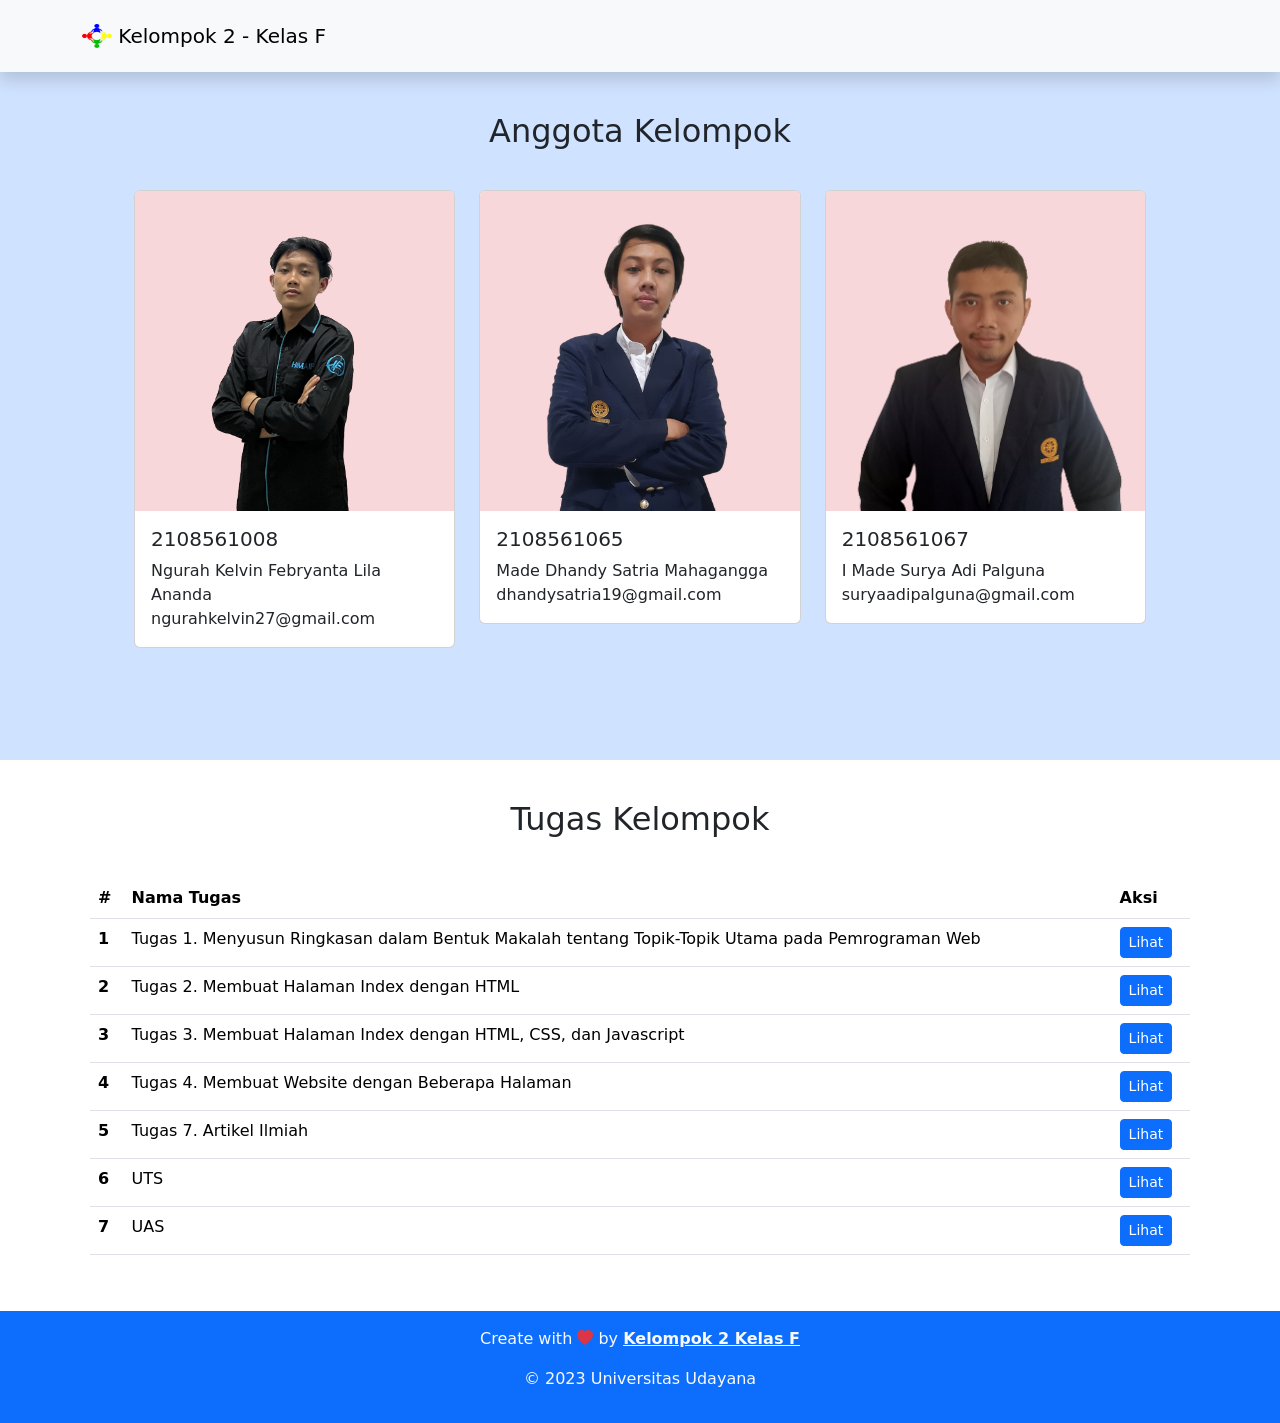
<file: index.html>
<!DOCTYPE html>
<html lang="en">

<head>
    <meta charset="UTF-8">
    <meta http-equiv="X-UA-Compatible" content="IE=edge">
    <meta name="Lihatport" content="width=device-width, initial-scale=1.0">
    <title>Kelompok 2 Kelas F | Pemrograman Berbasis Web</title>

    <!-- Link Favicon -->
    <link rel="shortcut icon" href="Assets/Logo_Kelompok-2_Kelas-F.png" type="image/x-icon">
    <!-- Akhir Link Favicon -->

    <!-- Link Bootstrap Icon -->
    <link rel="stylesheet" href="https://cdn.jsdelivr.net/npm/bootstrap-icons@1.10.3/font/bootstrap-icons.css">
    <!-- Akhir Link Bootstrap Icon -->

    <!-- Link Bootstrap CSS -->
    <link href="https://cdn.jsdelivr.net/npm/bootstrap@5.3.0-alpha1/dist/css/bootstrap.min.css" rel="stylesheet" integrity="sha384-GLhlTQ8iRABdZLl6O3oVMWSktQOp6b7In1Zl3/Jr59b6EGGoI1aFkw7cmDA6j6gD" crossorigin="anonymous">
    <!-- Akhir Link Bootstrap CSS -->
</head>

<body>
    <!-- Navbar -->
    <nav class="navbar bg-body-tertiary shadow p-md-3 fixed-top">
        <div class="container">
            <a class="navbar-brand" href="">
                <img src="Assets/Logo_Kelompok-2_Kelas-F.png" alt="Logo" width="30" height="24" class="d-inline-block align-text-top">
                Kelompok 2 - Kelas F
            </a>
        </div>
    </nav>
    <!-- Akhir Navbar -->

    <!-- Section Anggota Kelompok -->
    <section class="p-md-5 bg-primary-subtle">
        <div class="container p-md-5">
            <div class="row text-center p-md-3">
                <h2>Anggota Kelompok</h2>
            </div>
            <div class="row p-md-3">
                <div class="col-md-4">
                    <div class="card">
                        <img src="Assets/Foto_Ngurah-Kelvin-Febryanta-Lila-Ananda.png" class="card-img-top bg-danger-subtle" alt="Ngurah Kelvin">
                        <div class="card-body">
                            <h5 class="card-title">2108561008</h5>
                            <p class="card-text">
                                Ngurah Kelvin Febryanta Lila Ananda
                                <br>
                                ngurahkelvin27@gmail.com
                            </p>
                        </div>
                    </div>
                </div>
                <div class="col-md-4">
                    <div class="card">
                        <img src="Assets/Foto_Made-Dhandy-Satria-Mahagangga.png" class="card-img-top bg-danger-subtle" alt="Dhandy Satria">
                        <div class="card-body">
                            <h5 class="card-title">2108561065</h5>
                            <p class="card-text">
                                Made Dhandy Satria Mahagangga
                                <br>
                                dhandysatria19@gmail.com
                            </p>
                        </div>
                    </div>
                </div>
                <div class="col-md-4">
                    <div class="card">
                        <img src="Assets/Foto_I-Made-Surya-Adi-Palguna.png" class="card-img-top bg-danger-subtle" alt="Adi Palguna">
                        <div class="card-body">
                            <h5 class="card-title">2108561067</h5>
                            <p class="card-text">
                                I Made Surya Adi Palguna
                                <br>
                                suryaadipalguna@gmail.com
                            </p>
                        </div>
                    </div>
                </div>
            </div>
        </div>
    </section>
    <!-- Akhir Section Anggota Kelompok -->

    <!-- Section Tugas Kelompok -->
    <section class="p-md-2">
        <div class="container p-md-3">
            <div class="row text-center p-md-3">
                <h2>Tugas Kelompok</h2>
            </div>
            <div class="row p-md-3">
                <table class="table">
                    <thead>
                        <tr>
                            <th scope="col">#</th>
                            <th scope="col">Nama Tugas</th>
                            <th scope="col">Aksi</th>
                        </tr>
                    </thead>
                    <tbody>
                        <tr>
                            <th scope="row">1</th>
                            <td>Tugas 1. Menyusun Ringkasan dalam Bentuk Makalah tentang Topik-Topik Utama pada Pemrograman Web</td>
                            <td>
                                <a class="btn btn-primary btn-sm" href="https://docs.google.com/document/d/1Avw4nUpLgY9BjXIZb9jIZHSSeN2I4jPr/edit?usp=share_link&ouid=111552214435515886838&rtpof=true&sd=true" role="button">Lihat</a>
                            </td>
                        </tr>
                        <tr>
                            <th scope="row">2</th>
                            <td>Tugas 2. Membuat Halaman Index dengan HTML</td>
                            <td>
                                <a class="btn btn-primary btn-sm" href="" role="button">Lihat</a>
                            </td>
                        </tr>
                        <tr>
                            <th scope="row">3</th>
                            <td>Tugas 3. Membuat Halaman Index dengan HTML, CSS, dan Javascript</td>
                            <td>
                                <a class="btn btn-primary btn-sm" href="Tugas_3/" role="button">Lihat</a>
                            </td>
                        </tr>
                        <tr>
                            <th scope="row">4</th>
                            <td>Tugas 4. Membuat Website dengan Beberapa Halaman</td>
                            <td>
                                <a class="btn btn-primary btn-sm" href="Tugas_4/" role="button">Lihat</a>
                            </td>
                        </tr>
                        <tr>
                            <th scope="row">5</th>
                            <td>Tugas 7. Artikel Ilmiah</td>
                            <td>
                                <a class="btn btn-primary btn-sm" href="https://docs.google.com/document/d/1VzsjlF_UKRinSe4VlMOvZ8IBId6y3PqV/edit?usp=sharing&ouid=111552214435515886838&rtpof=true&sd=true" role="button">Lihat</a>
                            </td>
                        </tr>
                        <tr>
                            <th scope="row">6</th>
                            <td>UTS</td>
                            <td>
                                <a class="btn btn-primary btn-sm" href="UTS/" role="button">Lihat</a>
                            </td>
                        </tr>
                        <tr>
                            <th scope="row">7</th>
                            <td>UAS</td>
                            <td>
                                <a class="btn btn-primary btn-sm" href="UAS/" role="button">Lihat</a>
                            </td>
                        </tr>
                    </tbody>
                </table>
            </div>
        </div>
    </section>
    <!-- Akhir Section Tugas Kelompok -->

    <!-- Footer -->
    <footer class="text-center text-light bg-primary p-md-2">
        <div class="container p-md-2">
            <p>Create with <i class="bi bi-heart-fill text-danger"></i> by <a href="" class="text-light fw-bolder">Kelompok 2 Kelas F</a></p>
            <p>&copy; 2023 Universitas Udayana</p>
        </div>
    </footer>
    <!-- Akhir Footer -->

    <!-- Link Bootstrap JS -->
    <script src="https://cdn.jsdelivr.net/npm/bootstrap@5.3.0-alpha1/dist/js/bootstrap.bundle.min.js" integrity="sha384-w76AqPfDkMBDXo30jS1Sgez6pr3x5MlQ1ZAGC+nuZB+EYdgRZgiwxhTBTkF7CXvN" crossorigin="anonymous"></script>
    <!-- Akhir Link Bootstrap JS -->
</body>

</html>
</file>
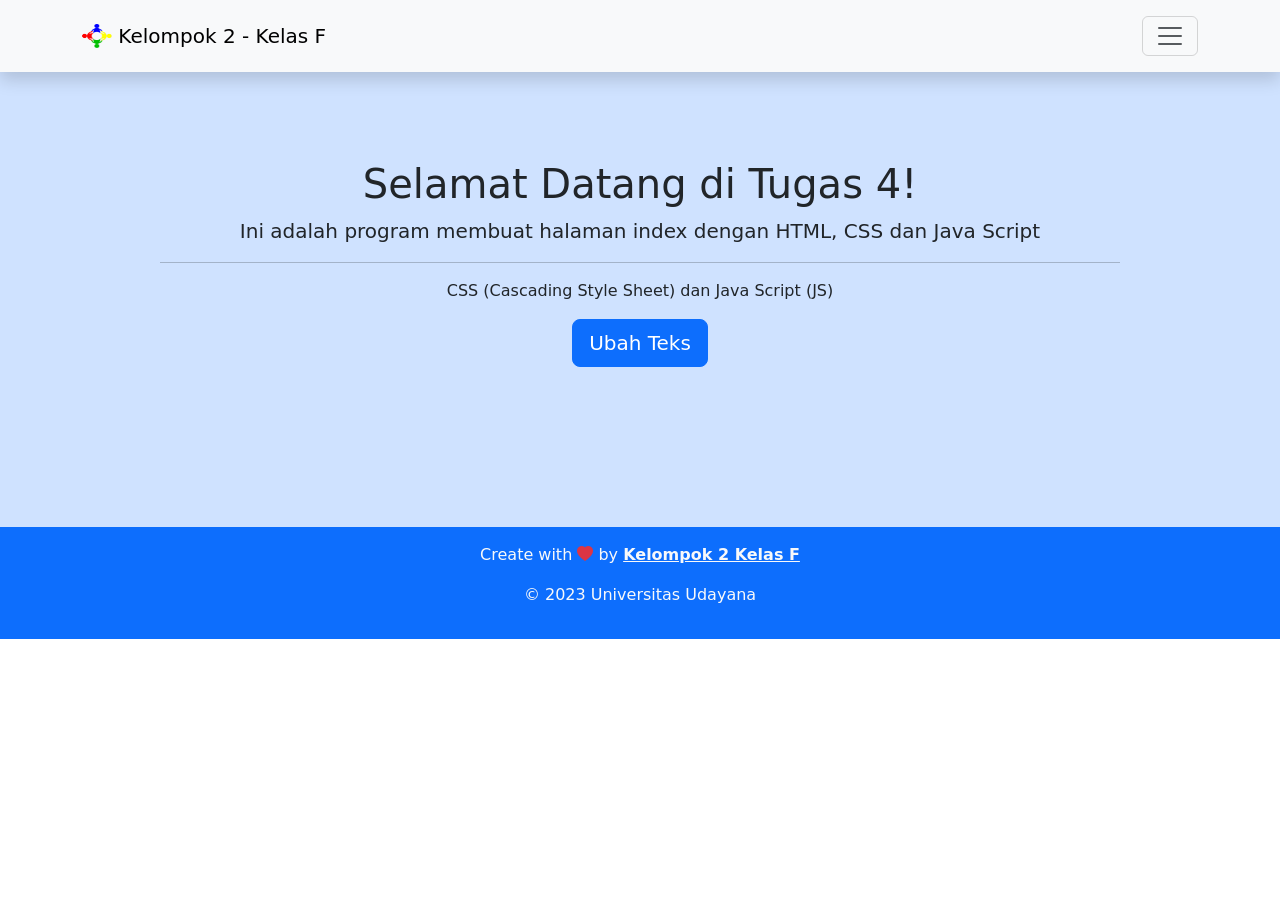
<file: Tugas_3/index.html>
<!DOCTYPE html>
<html lang="en">
<head>
    <meta charset="UTF-8">
    <meta http-equiv="X-UA-Compatible" content="IE=edge">
    <meta name="viewport" content="width=device-width, initial-scale=1.0">
    <title>CSS - Javascript | Kelompok 2 Kelas F</title>

    <!-- Link Favicon -->
    <link rel="shortcut icon" href="../Assets/Logo_Kelompok-2_Kelas-F.png" type="image/x-icon">
    <!-- Akhir Link Favicon -->
    
    <!-- Link Bootstrap Icon -->
    <link rel="stylesheet" href="https://cdn.jsdelivr.net/npm/bootstrap-icons@1.10.3/font/bootstrap-icons.css">
    <!-- Akhir Link Bootstrap Icon -->

    <!-- Link Bootstrap CSS -->
    <link href="https://cdn.jsdelivr.net/npm/bootstrap@5.3.0-alpha1/dist/css/bootstrap.min.css" rel="stylesheet" integrity="sha384-GLhlTQ8iRABdZLl6O3oVMWSktQOp6b7In1Zl3/Jr59b6EGGoI1aFkw7cmDA6j6gD" crossorigin="anonymous">
    <!-- Akhir Link Bootstrap CSS -->

    <!-- Link CSS -->
    <link rel="stylesheet" href="style.css">
    <!-- Akhir Link CSS -->
</head>
<body>
    <!-- Navbar -->
    <nav class="navbar bg-body-tertiary shadow p-md-3 fixed-top">
        <div class="container">
            <a class="navbar-brand" href="">
                <img src="../Assets/Logo_Kelompok-2_Kelas-F.png" alt="Logo" width="30" height="24" class="d-inline-block align-text-top">
                Kelompok 2 - Kelas F
            </a>
            <button class="navbar-toggler" type="button" data-bs-toggle="collapse" data-bs-target="#navbarSupportedContent" aria-controls="navbarSupportedContent" aria-expanded="false" aria-label="Toggle navigation">
                <span class="navbar-toggler-icon"></span>
            </button>
            <div class="collapse navbar-collapse" id="navbarSupportedContent">
                <ul class="navbar-nav me-auto mb-2 mb-lg-0">
                    <li class="nav-item dropdown">
                        <a class="nav-link dropdown-toggle" href="" role="button" data-bs-toggle="dropdown" aria-expanded="false">
                            Tugas
                        </a>
                        <ul class="dropdown-menu">
                            <li><a class="dropdown-item" href="https://docs.google.com/document/d/1Avw4nUpLgY9BjXIZb9jIZHSSeN2I4jPr/edit?usp=share_link&ouid=111552214435515886838&rtpof=true&sd=true">Tugas 1</a></li>
                            <li><a class="dropdown-item" href="../">Tugas 2</a></li>
                            <li><a class="dropdown-item" href="">Tugas 3</a></li>
                            <li><a class="dropdown-item" href="../Tugas_4/">Tugas 4</a></li>
                            <li><a class="dropdown-item" href="https://docs.google.com/document/d/1VzsjlF_UKRinSe4VlMOvZ8IBId6y3PqV/edit?usp=sharing&ouid=111552214435515886838&rtpof=true&sd=true">Tugas 7</a></li>
                            <li><a class="dropdown-item" href="../UTS/">UTS</a></li>
                            <li><a class="dropdown-item" href="../UAS/">UAS</a></li>
                        </ul>
                    </li>
                </ul>
            </div>          
        </div>
    </nav>
    <!-- Akhir Navbar -->

    <!-- Section -->
    <section class="text-center bg-primary-subtle padding">
        <div class="jumbotron padding">
            <h1 class="display-6">Selamat Datang di Tugas 4!</h1>
            <p class="lead">Ini adalah program membuat halaman index dengan HTML, CSS dan Java Script</p>
            <hr class="my-3">
            <p>CSS (Cascading Style Sheet) dan Java Script (JS)</p>
            <button type="button" class="btn btn-primary btn-lg" onclick="changeText()">Ubah Teks</button>
        </div>
    </section>
    <!-- Akhir Section -->

    <!-- Footer -->
    <footer class="text-center text-light bg-primary p-md-2">
        <div class="container p-md-2">
            <p>Create with <i class="bi bi-heart-fill text-danger"></i> by <a href="../" class="text-light fw-bolder">Kelompok 2 Kelas F</a></p>
            <p>&copy; 2023 Universitas Udayana</p>
        </div>
    </footer>
    <!-- Akhir Footer -->

    <!-- Link Javascript -->
    <script src="script.js"></script>
    <!-- Akhir Link Javascript -->

    <!-- Link Bootstrap JS -->
    <script src="https://cdn.jsdelivr.net/npm/bootstrap@5.3.0-alpha1/dist/js/bootstrap.bundle.min.js" integrity="sha384-w76AqPfDkMBDXo30jS1Sgez6pr3x5MlQ1ZAGC+nuZB+EYdgRZgiwxhTBTkF7CXvN" crossorigin="anonymous"></script>
    <!-- Akhir Link Bootstrap JS -->
</body>
</html>
</file>
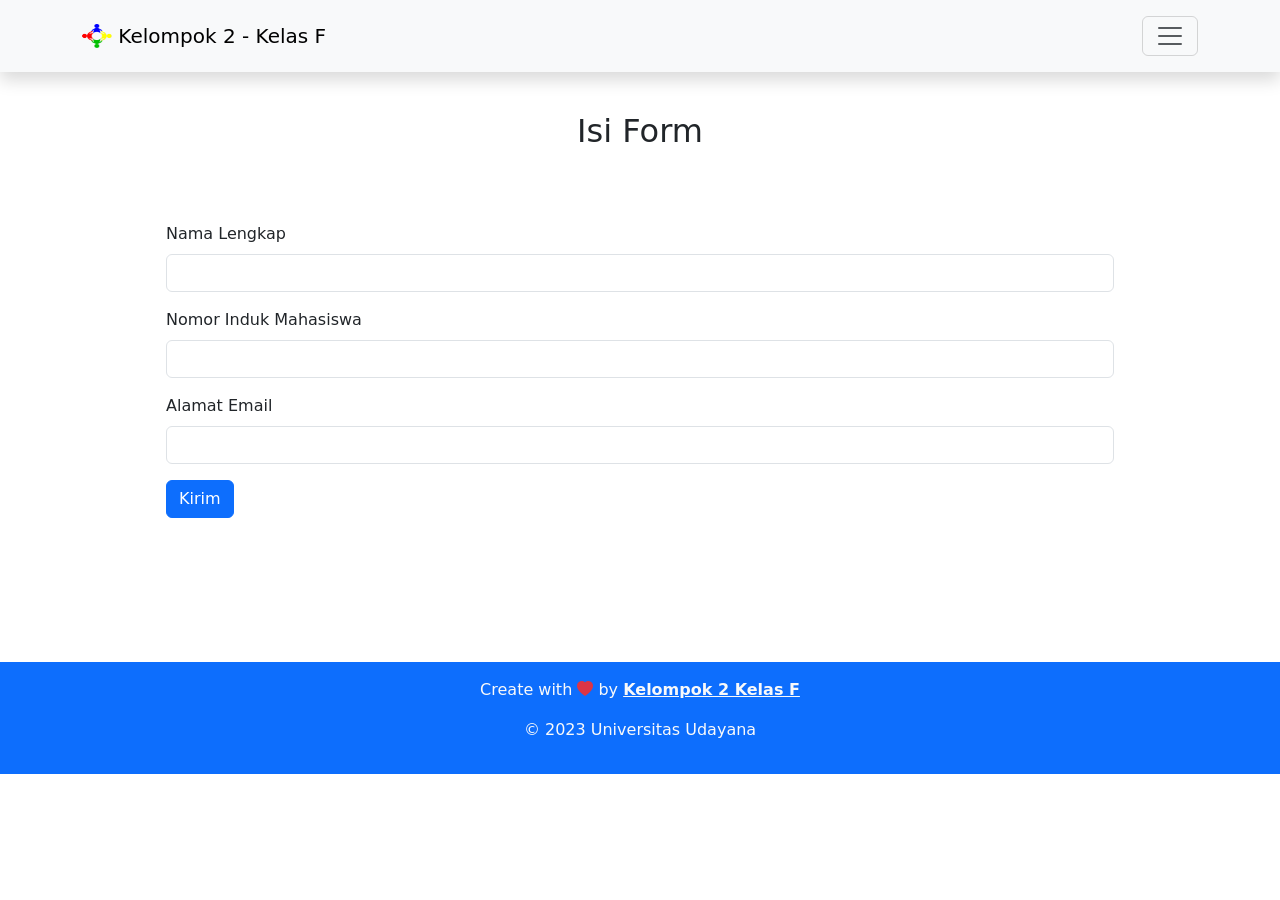
<file: Tugas_4/index.html>
<!DOCTYPE html>
<html lang="en">

<head>
    <meta charset="UTF-8">
    <meta http-equiv="X-UA-Compatible" content="IE=edge">
    <meta name="viewport" content="width=device-width, initial-scale=1.0">
    <title>PHP | Kelompok 2 Kelas F</title>

    <!-- Link Favicon -->
    <link rel="shortcut icon" href="../Assets/Logo_Kelompok-2_Kelas-F.png" type="image/x-icon">
    <!-- Akhir Link Favicon -->

    <!-- Link Bootstrap Icon -->
    <link rel="stylesheet" href="https://cdn.jsdelivr.net/npm/bootstrap-icons@1.10.3/font/bootstrap-icons.css">
    <!-- Akhir Link Bootstrap Icon -->

    <!-- Link Bootstrap CSS -->
    <link href="https://cdn.jsdelivr.net/npm/bootstrap@5.3.0-alpha1/dist/css/bootstrap.min.css" rel="stylesheet" integrity="sha384-GLhlTQ8iRABdZLl6O3oVMWSktQOp6b7In1Zl3/Jr59b6EGGoI1aFkw7cmDA6j6gD" crossorigin="anonymous">
    <!-- Akhir Link Bootstrap CSS -->
</head>

<body>
    <!-- Navbar -->
    <nav class="navbar bg-body-tertiary shadow p-md-3 fixed-top">
        <div class="container">
            <a class="navbar-brand" href="">
                <img src="../Assets/Logo_Kelompok-2_Kelas-F.png" alt="Logo" width="30" height="24" class="d-inline-block align-text-top">
                Kelompok 2 - Kelas F
            </a>
            <button class="navbar-toggler" type="button" data-bs-toggle="collapse" data-bs-target="#navbarSupportedContent" aria-controls="navbarSupportedContent" aria-expanded="false" aria-label="Toggle navigation">
                <span class="navbar-toggler-icon"></span>
            </button>
            <div class="collapse navbar-collapse" id="navbarSupportedContent">
                <ul class="navbar-nav me-auto mb-2 mb-lg-0">
                    <li class="nav-item dropdown">
                        <a class="nav-link dropdown-toggle" href="" role="button" data-bs-toggle="dropdown" aria-expanded="false">
                            Tugas
                        </a>
                        <ul class="dropdown-menu">
                            <li><a class="dropdown-item" href="https://docs.google.com/document/d/1Avw4nUpLgY9BjXIZb9jIZHSSeN2I4jPr/edit?usp=share_link&ouid=111552214435515886838&rtpof=true&sd=true">Tugas 1</a></li>
                            <li><a class="dropdown-item" href="../">Tugas 2</a></li>
                            <li><a class="dropdown-item" href="">Tugas 3</a></li>
                            <li><a class="dropdown-item" href="../Tugas_4/">Tugas 4</a></li>
                            <li><a class="dropdown-item" href="https://docs.google.com/document/d/1VzsjlF_UKRinSe4VlMOvZ8IBId6y3PqV/edit?usp=sharing&ouid=111552214435515886838&rtpof=true&sd=true">Tugas 7</a></li>
                            <li><a class="dropdown-item" href="../UTS/">UTS</a></li>
                            <li><a class="dropdown-item" href="../UAS/">UAS</a></li>
                        </ul>
                    </li>
                </ul>
            </div>
        </div>
    </nav>
    <!-- Akhir Navbar -->

    <!-- Section -->
    <section class="p-md-5">
        <div class="container p-md-5">
            <div class="row text-center p-md-3">
                <h2>Isi Form</h2>
            </div>
            <div class="row p-md-5">
                <form action="result.php" method="post">
                    <div class="mb-3">
                        <label for="nama" class="form-label">Nama Lengkap</label>
                        <input type="text" class="form-control" id="nama" name="nama" aria-describedby="nama">
                    </div>
                    <div class="mb-3">
                        <label for="nim" class="form-label">Nomor Induk Mahasiswa</label>
                        <input type="text" class="form-control" id="nim" name="nim" aria-describedby="nim">
                    </div>
                    <div class="mb-3">
                        <label for="email" class="form-label">Alamat Email</label>
                        <input type="email" class="form-control" id="email" name="email" aria-describedby="email">
                    </div>
                    <button type="submit" class="btn btn-primary" name="kirim">Kirim</button>
                </form>
            </div>
        </div>
    </section>
    <!-- Akhir Section -->

    <!-- Footer -->
    <footer class="text-center text-light bg-primary p-md-2">
        <div class="container p-md-2">
            <p>Create with <i class="bi bi-heart-fill text-danger"></i> by <a href="../" class="text-light fw-bolder">Kelompok 2 Kelas F</a></p>
            <p>&copy; 2023 Universitas Udayana</p>
        </div>
    </footer>
    <!-- Akhir Footer -->

    <!-- Link Bootstrap JS -->
    <script src="https://cdn.jsdelivr.net/npm/bootstrap@5.3.0-alpha1/dist/js/bootstrap.bundle.min.js" integrity="sha384-w76AqPfDkMBDXo30jS1Sgez6pr3x5MlQ1ZAGC+nuZB+EYdgRZgiwxhTBTkF7CXvN" crossorigin="anonymous"></script>
    <!-- Akhir Link Bootstrap JS -->
</body>

</html>
</file>
<file: Tugas_3/style.css>
.padding {
    padding: 5rem;
}
</file>
